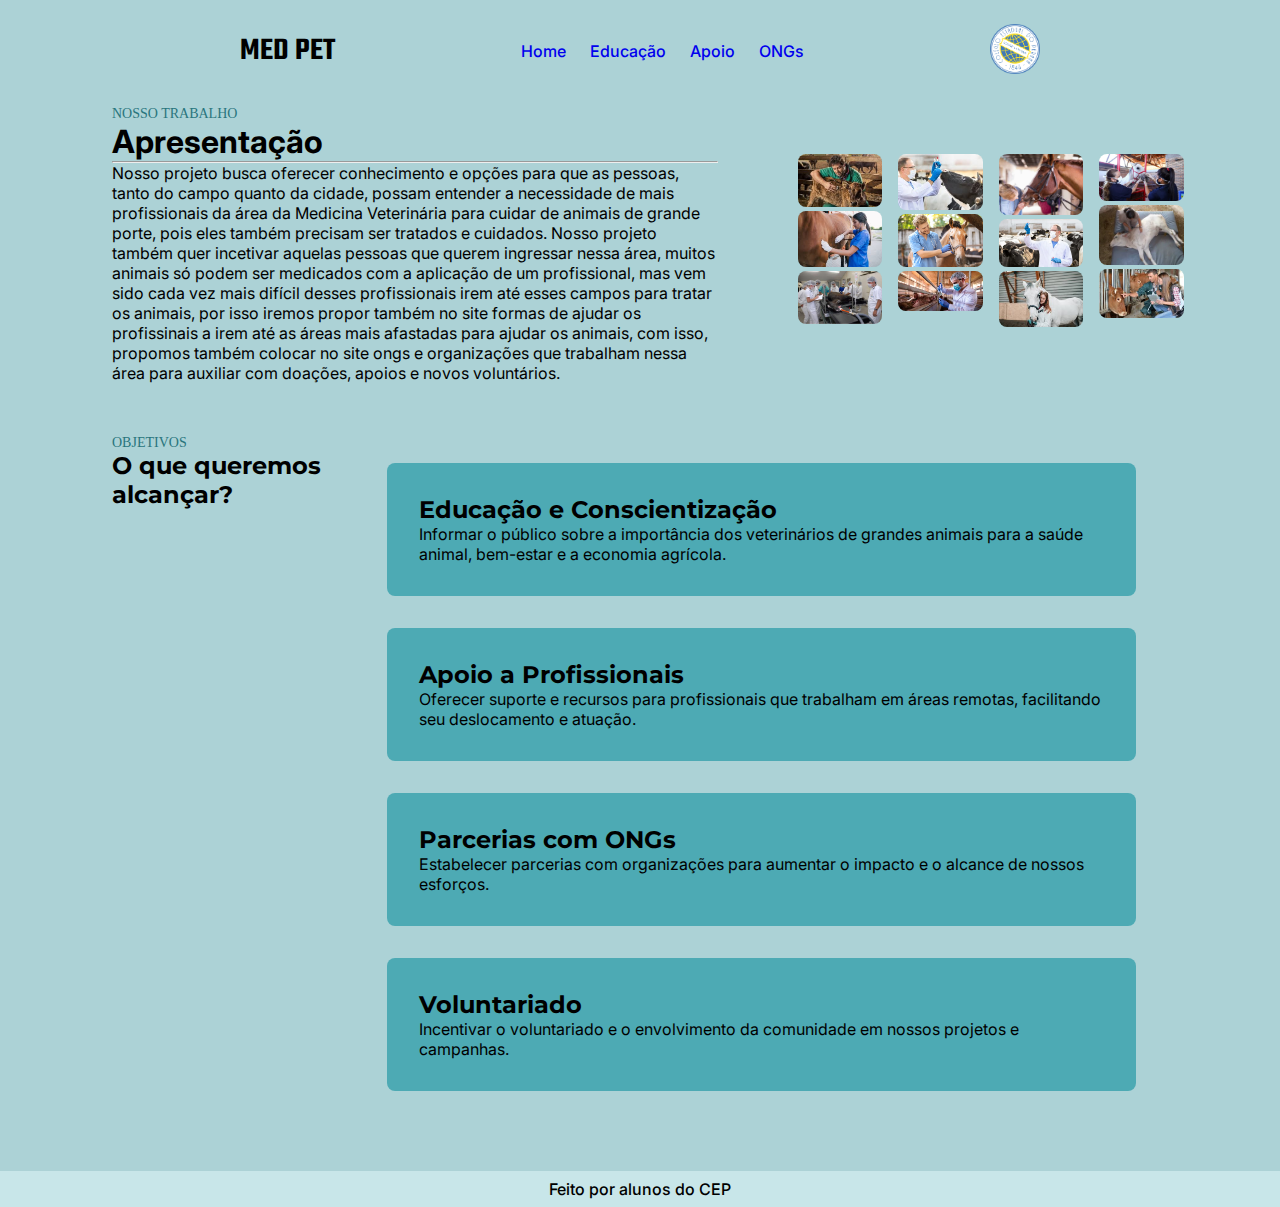
<file: index.html>
<!DOCTYPE html>
<html lang="pt-br">

<head>
    <meta charset="UTF-8">
    <meta name="viewport" content="width=device-width, initial-scale=1.0">
    <title>Med Pet</title>
    <link rel="stylesheet" href="style.css">
</head>


<body>
   <header>
      <nav>
         <span class="nome">Med Pet</span>
         <ul class="menu">
            <li><a href="index.html">Home</a></li>
            <li><a href="educacao.html">Educação</a></li>
            <li><a href="apoio.html">Apoio</a></li>
            <li><a href="ongs.html">ONGs</a></li>
         </ul>
         <a href="https://www.cep.pr.gov.br/"><img src ="Logo Cep.png" class="CEP"></a>
      </nav>
   </header>

   <main>
        
         <section class="hero">
            <div class="hero-conteúdo">
               <span class="destaque preto">Nosso Trabalho</span>
               <h1>Apresentação</h1>
               <hr/>
               <h3 class="hero-subtitulo">Nosso projeto busca oferecer conhecimento e opções para que as pessoas, tanto do campo quanto da cidade, possam entender a necessidade de mais profissionais da área da Medicina Veterinária para cuidar de animais de grande porte, pois eles também precisam ser tratados e cuidados. Nosso projeto também quer incetivar aquelas pessoas que querem ingressar nessa área, muitos animais só podem ser medicados com a aplicação de um profissional, mas vem sido cada vez mais difícil desses profissionais irem até esses campos para tratar os animais, por isso iremos propor também no site formas de ajudar os profissinais a irem até as áreas mais afastadas para ajudar os animais, com isso, propomos também colocar no site ongs e organizações que trabalham nessa área para auxiliar com doações, apoios e novos voluntários.</h3>
            </div>
            <div class="hero-imagens-container">
               <figure><img src="assets/download (1).jpeg" alt=""></figure>
               <figure><img src="assets/download (2).jpeg" alt=""></figure>
               <figure><img src="assets/download (3).jpg" alt=""></figure>
               <figure><img src="assets/download (4).jpeg" alt=""></figure>
               <figure><img src="assets/download (5).png" alt=""></figure>
               <figure><img src="assets/download (6).jpeg" alt=""></figure>
               <figure><img src="assets/download (7).jpg" alt=""></figure>
               <figure><img src="assets/download (8).webp" alt=""></figure>
               <figure><img src="assets/download (9).jpeg" alt=""></figure>
               <figure><img src="assets/download (10).webp" alt=""></figure>
               <figure><img src="assets/download (11).webp" alt=""></figure>
               <figure><img src="assets/download.jpeg" alt=""></figure>
            </div>
         </section>
    
    <section class="objetivos">
      <header>
          <span class="destaque">Objetivos</span>
          <h2 class="objetivos-titulo">O que queremos alcançar?</h2>
      </header>
      <div class="objetivos-card-container">
          <div class="objetivos-card">
              <header class="objetivos-cabeçalho">
                  <h3 class="objetivos-titulo">Educação e Conscientização</h3>
              </header>
              <p class="objetivos-descriçao">Informar o público sobre a importância dos veterinários de grandes animais para a saúde animal, bem-estar e a economia agrícola.</p>
          </div>
          <div class="objetivos-card">
              <header class="objetivos-cabeçalho">
                  <h3 class="objetivos-titulo">Apoio a Profissionais</h3>
              </header>
              <p class="objetivos-descriçao">Oferecer suporte e recursos para profissionais que trabalham em áreas remotas, facilitando seu deslocamento e atuação.</p>
          </div>
          <div class="objetivos-card">
              <header class="objetivos-cabeçalho">
                  <h3 class="objetivos-titulo">Parcerias com ONGs</h3>
              </header>
              <p class="objetivos-descriçao">Estabelecer parcerias com organizações para aumentar o impacto e o alcance de nossos esforços.</p>
          </div>
          <div class="objetivos-card">
              <header class="objetivos-cabeçalho">
                  <h3 class="objetivos-titulo">Voluntariado</h3>
              </header>
              <p class="objetivos-descriçao">Incentivar o voluntariado e o envolvimento da comunidade em nossos projetos e campanhas.</p>
          </div>
      </div>
  </section>
  
      
   </main>
   <footer>
      <p class="footer-autor">Feito por alunos do CEP</p>
   </footer>
</body>

</html>
</file>
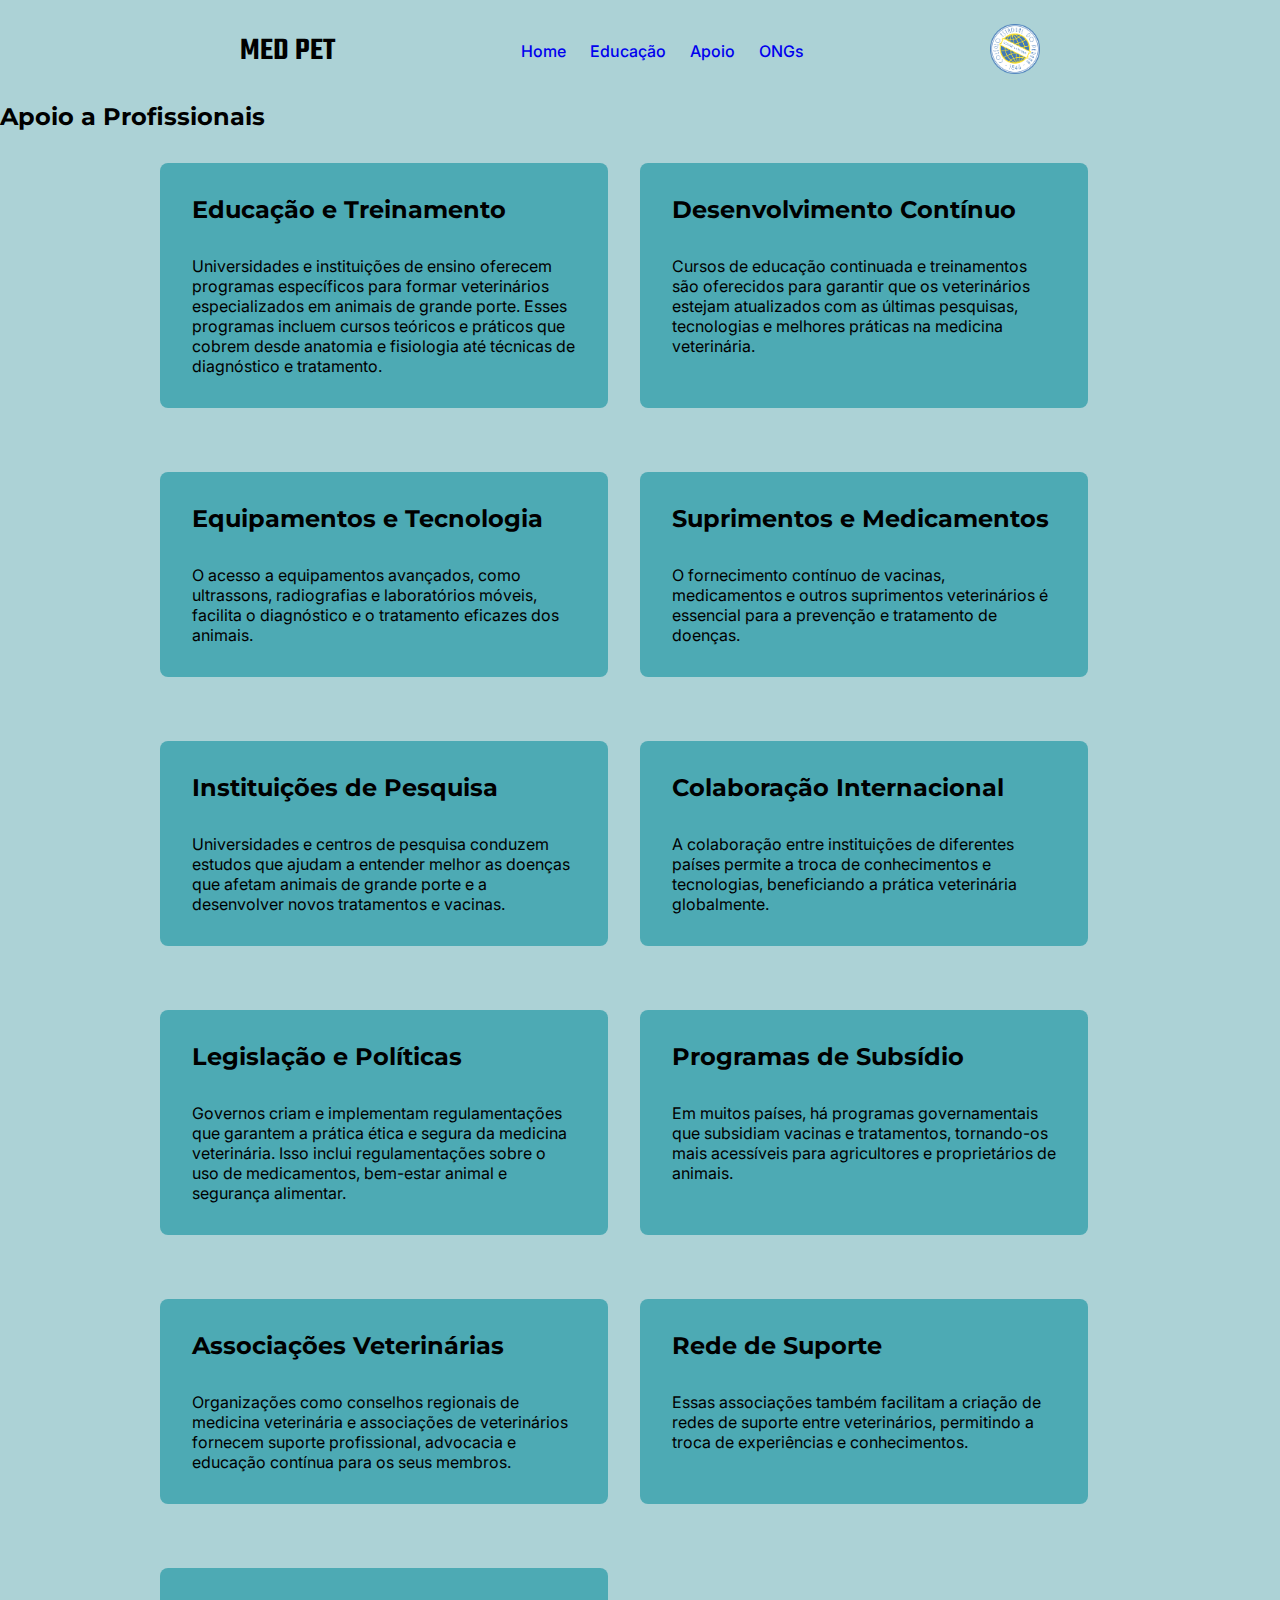
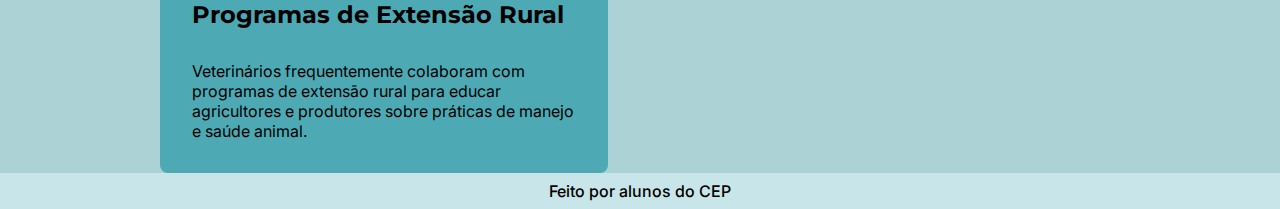
<file: apoio.html>
<!DOCTYPE html>
<html lang="pt-br">

<head>
    <meta charset="UTF-8">
    <meta name="viewport" content="width=device-width, initial-scale=1.0">
    <title>Med Pet - Apoio a Profissionais</title>
    <link rel="stylesheet" href="style.css">
</head>

<body>
   <header>
      <nav>
         <span class="nome">Med Pet</span>
            <ul class="menu">
                <li><a href="index.html">Home</a></li>
                <li><a href="educacao.html">Educação</a></li>
                <li><a href="apoio.html">Apoio</a></li>
                <li><a href="ongs.html">ONGs</a></li>     
            </ul>
         <a href="https://www.cep.pr.gov.br/"><img src ="Logo Cep.png" class="CEP"></a>
      </nav>
   </header>

   <main>
    <section class="conteudo">
        <header class="conteudo-header">
      <h2 class="objetivos-titulo">Apoio a Profissionais</h2>
        </header>
        <div class="card-container">
            <div class="card">
                <h2>Educação e Treinamento</h2>
                <p>Universidades e instituições de ensino oferecem programas específicos para formar veterinários especializados em animais de grande porte. Esses programas incluem cursos teóricos e práticos que cobrem desde anatomia e fisiologia até técnicas de diagnóstico e tratamento.</p>
            </div>
            <div class="card">
                <h2>Desenvolvimento Contínuo</h2>
                <p>Cursos de educação continuada e treinamentos são oferecidos para garantir que os veterinários estejam atualizados com as últimas pesquisas, tecnologias e melhores práticas na medicina veterinária.</p>
            </div>
            <div class="card">
                <h2>Equipamentos e Tecnologia</h2>
                <p>O acesso a equipamentos avançados, como ultrassons, radiografias e laboratórios móveis, facilita o diagnóstico e o tratamento eficazes dos animais.</p>
            </div>
            <div class="card">
                <h2>Suprimentos e Medicamentos</h2>
                <p>O fornecimento contínuo de vacinas, medicamentos e outros suprimentos veterinários é essencial para a prevenção e tratamento de doenças.</p>
            </div>
            <div class="card">
                <h2>Instituições de Pesquisa</h2>
                <p>Universidades e centros de pesquisa conduzem estudos que ajudam a entender melhor as doenças que afetam animais de grande porte e a desenvolver novos tratamentos e vacinas.</p>
            </div>
            <div class="card">
                <h2>Colaboração Internacional</h2>
                <p> A colaboração entre instituições de diferentes países permite a troca de conhecimentos e tecnologias, beneficiando a prática veterinária globalmente.</p>
            </div>
            <div class="card">
                <h2>Legislação e Políticas</h2>
                <p>Governos criam e implementam regulamentações que garantem a prática ética e segura da medicina veterinária. Isso inclui regulamentações sobre o uso de medicamentos, bem-estar animal e segurança alimentar.</p>
            </div>
            <div class="card">
                <h2>Programas de Subsídio</h2>
                <p>Em muitos países, há programas governamentais que subsidiam vacinas e tratamentos, tornando-os mais acessíveis para agricultores e proprietários de animais.</p>
            </div>
            <div class="card">
                <h2>Associações Veterinárias</h2>
                <p>Organizações como conselhos regionais de medicina veterinária e associações de veterinários fornecem suporte profissional, advocacia e educação contínua para os seus membros.</p>
            </div>
            <div class="card">
                <h2>Rede de Suporte</h2>
                <p>Essas associações também facilitam a criação de redes de suporte entre veterinários, permitindo a troca de experiências e conhecimentos.</p>
            </div>
            <div class="card">
                <h2>Programas de Extensão Rural</h2>
                <p>Veterinários frequentemente colaboram com programas de extensão rural para educar agricultores e produtores sobre práticas de manejo e saúde animal.</p>
            </div>
        </div>
    </section>
</main>
<footer>
    <p class="footer-autor">Feito por alunos do CEP</p>
</footer>
</body>

</html>
</file>
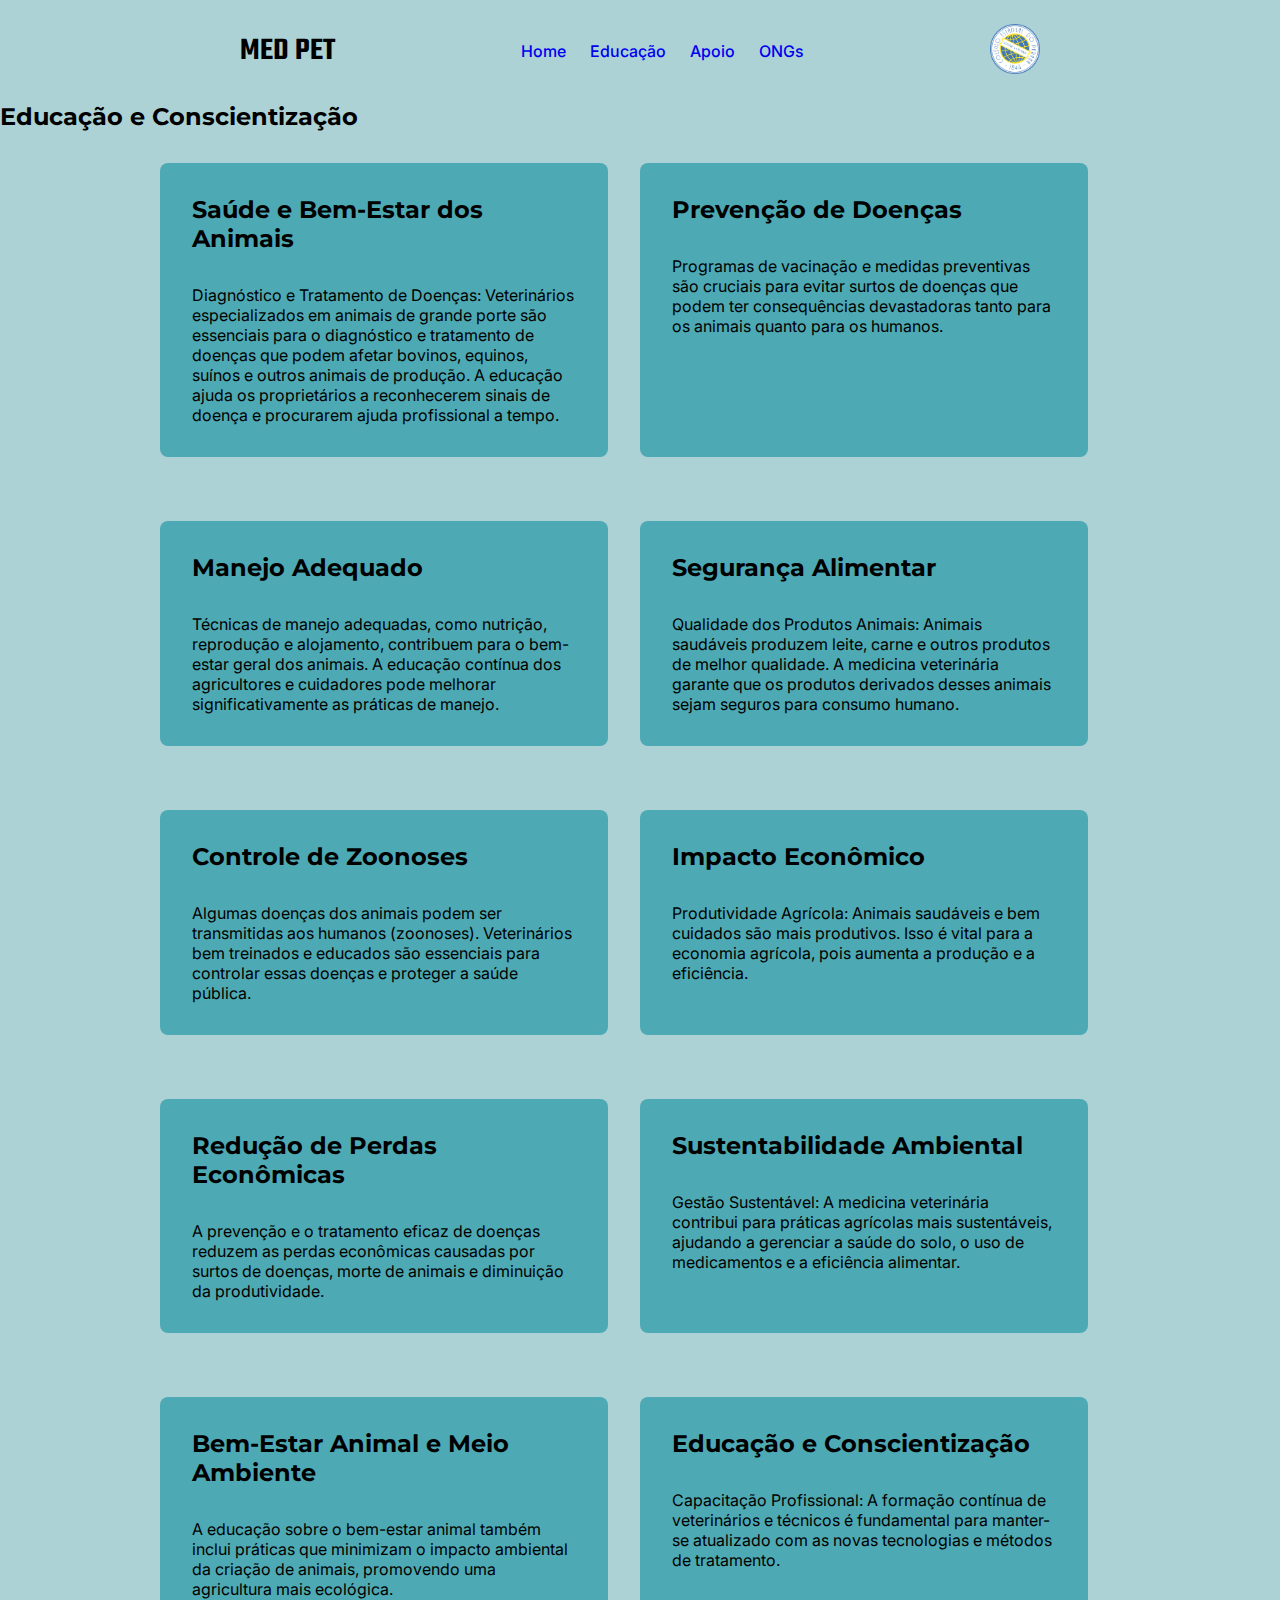
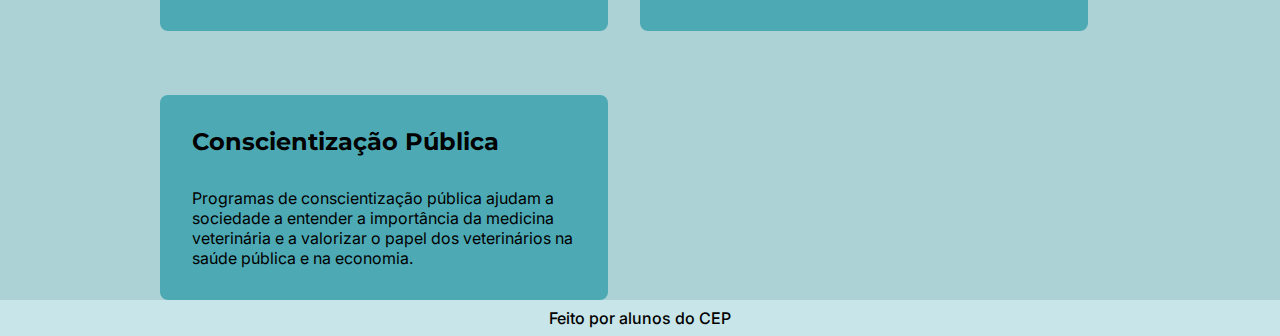
<file: educacao.html>
<!DOCTYPE html>
<html lang="pt-br">

<head>
    <meta charset="UTF-8">
    <meta name="viewport" content="width=device-width, initial-scale=1.0">
    <title>Educação e Conscientização</title>
    <link rel="stylesheet" href="style.css">
</head>

<body>
    <header>
        <nav>
            <span class="nome">Med Pet</span>
                <ul class="menu">
                    <li><a href="index.html">Home</a></li>
                    <li><a href="educacao.html">Educação</a></li>
                    <li><a href="apoio.html">Apoio</a></li>
                    <li><a href="ongs.html">ONGs</a></li>         
                </ul>
            <a href="https://www.cep.pr.gov.br/"><img src ="Logo Cep.png" class="CEP"></a>
        </nav>
    </header>

    <main>
        <section class="conteudo">
            <header class="conteudo-header">
          <h2 class="objetivos-titulo">Educação e Conscientização</h2>
            </header>
            <div class="card-container">
                <div class="card">
                    <h2>Saúde e Bem-Estar dos Animais</h2>
                    <p>Diagnóstico e Tratamento de Doenças: Veterinários especializados em animais de grande porte são essenciais para o diagnóstico e tratamento de doenças que podem afetar bovinos, equinos, suínos e outros animais de produção. A educação ajuda os proprietários a reconhecerem sinais de doença e procurarem ajuda profissional a tempo.</p>
                </div>
                <div class="card">
                    <h2>Prevenção de Doenças</h2>
                    <p>Programas de vacinação e medidas preventivas são cruciais para evitar surtos de doenças que podem ter consequências devastadoras tanto para os animais quanto para os humanos.</p>
                </div>
                <div class="card">
                    <h2>Manejo Adequado</h2>
                    <p>Técnicas de manejo adequadas, como nutrição, reprodução e alojamento, contribuem para o bem-estar geral dos animais. A educação contínua dos agricultores e cuidadores pode melhorar significativamente as práticas de manejo.</p>
                </div>
                <div class="card">
                    <h2>Segurança Alimentar</h2>
                    <p>Qualidade dos Produtos Animais: Animais saudáveis produzem leite, carne e outros produtos de melhor qualidade. A medicina veterinária garante que os produtos derivados desses animais sejam seguros para consumo humano.</p>
                </div>
                <div class="card">
                    <h2>Controle de Zoonoses</h2>
                    <p>Algumas doenças dos animais podem ser transmitidas aos humanos (zoonoses). Veterinários bem treinados e educados são essenciais para controlar essas doenças e proteger a saúde pública.</p>
                </div>
                <div class="card">
                    <h2>Impacto Econômico</h2>
                    <p>Produtividade Agrícola: Animais saudáveis e bem cuidados são mais produtivos. Isso é vital para a economia agrícola, pois aumenta a produção e a eficiência.</p>
                </div>
                <div class="card">
                    <h2>Redução de Perdas Econômicas</h2>
                    <p>A prevenção e o tratamento eficaz de doenças reduzem as perdas econômicas causadas por surtos de doenças, morte de animais e diminuição da produtividade.</p>
                </div>
                <div class="card">
                    <h2>Sustentabilidade Ambiental</h2>
                    <p>Gestão Sustentável: A medicina veterinária contribui para práticas agrícolas mais sustentáveis, ajudando a gerenciar a saúde do solo, o uso de medicamentos e a eficiência alimentar.</p>
                </div>
                <div class="card">
                    <h2>Bem-Estar Animal e Meio Ambiente</h2>
                    <p>A educação sobre o bem-estar animal também inclui práticas que minimizam o impacto ambiental da criação de animais, promovendo uma agricultura mais ecológica.</p>
                </div>
                <div class="card">
                    <h2>Educação e Conscientização</h2>
                    <p>Capacitação Profissional: A formação contínua de veterinários e técnicos é fundamental para manter-se atualizado com as novas tecnologias e métodos de tratamento.</p>
                </div>
                <div class="card">
                    <h2>Conscientização Pública</h2>
                    <p>Programas de conscientização pública ajudam a sociedade a entender a importância da medicina veterinária e a valorizar o papel dos veterinários na saúde pública e na economia.</p>
                </div>
            </div>
        </section>
    </main>
    <footer>
        <p class="footer-autor">Feito por alunos do CEP</p>
    </footer>
</body>

</html>
</file>
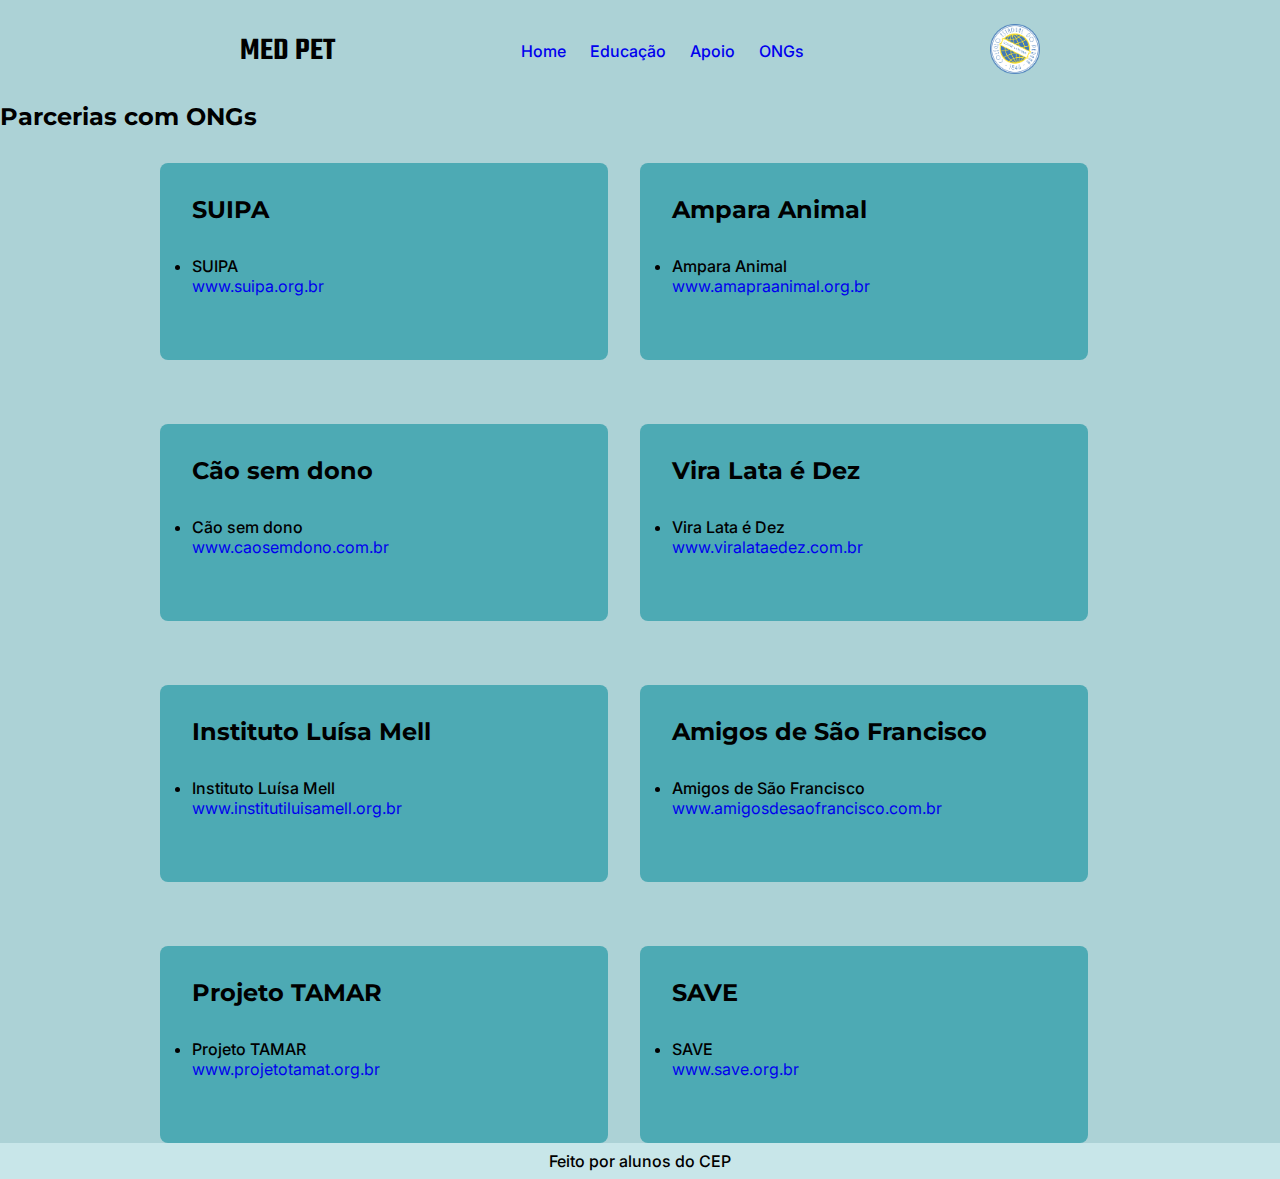
<file: ongs.html>
<!DOCTYPE html>
<html lang="pt-br">

<head>
    <meta charset="UTF-8">
    <meta name="viewport" content="width=device-width, initial-scale=1.0">
    <title>Med Pet - Apoio a Profissionais</title>
    <link rel="stylesheet" href="style.css">
</head>

<body>
   <header>
      <nav>
         <span class="nome">Med Pet</span>
            <ul class="menu">
                <li><a href="index.html">Home</a></li>
                <li><a href="educacao.html">Educação</a></li>
                <li><a href="apoio.html">Apoio</a></li>
                <li><a href="ongs.html">ONGs</a></li>      
            </ul>
         <a href="https://www.cep.pr.gov.br/"><img src ="Logo Cep.png" class="CEP"></a>
      </nav>
   </header>

   <main>
    <section class="conteudo">
        <header class="conteudo-header">
      <h2 class="objetivos-titulo">Parcerias com ONGs</h2>
        </header>
        <div class="card-container">
            <div class="card">
                <h2>SUIPA</h2>
                <li>SUIPA<a href="https://www.suipa.org.br"><p>www.suipa.org.br</a></li></p>
            </div>
            <div class="card">
                <h2>Ampara Animal</h2>
                <li>Ampara Animal<a href=" https://amparanimal.org.br/"><p>www.amapraanimal.org.br</a></li></p>
            </div>
            <div class="card">
                <h2>Cão sem dono</h2>
                <li>Cão sem dono<a href="http://www.caosemdono.com.br/"><p>www.caosemdono.com.br</a></li></p>
            </div>
            <div class="card">
                <h2>Vira Lata é Dez</h2>
                <li>Vira Lata é Dez<a href="http://viralataedez.com.br/"><p>www.viralataedez.com.br</a></li></p>
            </div>
            <div class="card">
                <h2>Instituto Luísa Mell</h2>
                <li>Instituto Luísa Mell<a href="http://ilm.org.br/"><p>www.institutiluisamell.org.br</a></li></p>
            </div>
            <div class="card">
                <h2>Amigos de São Francisco</h2>
                <li>Amigos de São Francisco<a href="http://amigosdesaofrancisco.com.br/ "><p>www.amigosdesaofrancisco.com.br</a></li></p>
            </div>
            <div class="card">
                <h2>Projeto TAMAR</h2>
                <li>Projeto TAMAR<a href="https://www.tamar.org.br/"><p>www.projetotamat.org.br</a></li></p>
            </div>
            <div class="card">
                <h2>SAVE</h2>
                <li>SAVE<a href="http://www.savebrasil.org.br/"><p>www.save.org.br</a></li></p>
            </div>
            
        </div>
    </section>
</main>
<footer>
    <p class="footer-autor">Feito por alunos do CEP</p>
</footer>
</body>

</html>
</file>
<file: style.css>
@import url('https://fonts.googleapis.com/css2?family=Inter:wght@100..900&family=Montserrat:ital,wght@0,100..900;1,100..900&family=Teko:wght@300..700&display=swap');

* {
    margin: 0;
    padding: 0;
    box-sizing: border-box;
}

body{
    background:#ACD2D6 ;
    color:#000000 ;

}

html{
    font-family: Inter;
    font-weight: 500;
}

a{
    text-decoration: none;
}

ul{
    list-style: none;
}

nav{
   max-width: 1120px;
   margin: auto;
   padding: 1.5rem 10rem;

   display: flex;
   flex-direction: row;
   justify-content: space-between;
   align-items: center;

}

.nome{
    font-family: Teko;
    font-size: 2rem;
    font-weight: 600;
    text-transform: uppercase;
}

.menu{
    display: flex;
    flex-direction: row;
    gap: 1.5rem;
    color: #000000;
}

.CEP{
    width: 50px;  /* Ajuste o tamanho conforme necessário */
    height: auto;
}

.main{
    display: flex;
    flex-direction: column;
}

.principal {
    background: #ACD2D6;
}

.hero{
    max-width: 1120px;


    display: flex;
    flex-direction: row;
    justify-content: space-between;
    align-items: center;
    gap: 6rem;
    padding: 0rem 2rem;
    margin: auto;

}

.hero-conteudo{
    display: flex;
    flex-direction: column;
    gap: 1rem;
}

.destaque{
    color: #29757d;
    font-family: Epilogue;
    font-size: 14px;
    font-weight: 500;
    text-transform: uppercase;
}

.preto {
    color: #29757d;
}

.h1 {
    font-family: Montserrat;
    font-size: 3.5rem;
    font-weight: 800;
}

.hr {
    border-color: #000000;
}

.hero-subtitulo {
    color: #000000;
    font-family: Inter;
    font-size: 1rem;
    font-style: normal;
    font-weight: 400;
}

.hero-imagens-container{
    max-width: 70%;
    column-count: 4;
    column-gap: 1rem;
    margin: -1rem;
}

.hero-imagens-container > figure > img{
    width: 100%;
    border-radius: 0.5rem;

} 

.objetivos {
    color: #29757d;
    display: flex;
    max-width: 1120px;
    padding: 3rem 2rem;
    margin: auto;
}

.objetivos-cabeçalho {
    display: flex;
    flex-direction: column;
    gap: 1.5rem;
}

.objetivos-titulo {
    font-family: Montserrat;
    font-size: 2rem;
    font-weight: 700;
    color: #000000;
}

.objetivos-subtitulos {
    color: #000000;
    font-family: Inter;
    font-size: 1rem;
    font-weight: 400;
}

.objetivos-card-container {
    padding: 2rem 2rem;
    display: grid;
    grid-template-columns: repeat(auto-fit, minmax(450px, 1fr));
    gap: 2rem;
}

.objetivos-card {
    background: #4daab4;
    padding: 2rem;
    border-radius: 0.5rem;
    display: flex;
    flex-direction: column;
    gap: 2re;
} 

.objetivos-titulo {
    color: #000000;
    font-family: Montserrat;
    font-size: 1.5rem;
    font-weight: 700;
}

.objetivos-descriçao {
    color: #000000;
    font-family: Inter;
    font-size: 1rem;
    font-weight: 400;
}

.card-container {
    padding: 0rem 10rem;
    display: flex;
    flex-direction: row;
    flex-wrap: wrap;
    gap: 2rem;
}

.conteudo-header {
    color: #000000;
    font-family: Montserrat;
    font-weight: 700;
    padding-right: 2rem 1rem;
}

.card {
    background: #4daab4;
    padding: 2rem;
    border-radius: 0.5rem;
    display: flex;
    flex-direction: column;
    gap: 2rem;
    flex-basis: calc(50% - 2rem);
    margin-top: 2rem;
} 

.card h2 {
    color: #000000;
    font-family: Montserrat;
    font-size: 1.5rem;
    font-weight: 700;
}

.card p {
    color: #000000;
    font-family: Inter;
    font-size: 1rem;
    font-weight: 400;
}

.footer-autor {
    padding: 0.5rem;
    display: flex;
    flex-direction: column;
    align-items: center;
    background: #c8e6e9;
    color: #000000;
}

@media (max-width: 750px) {
    nav {
        flex-direction: column;
        padding: 1.5rem 1rem;
    }

    .hero {
        padding: 0rem 1rem;
        flex-direction: column;
        gap: 4rem;
    }

    .objetivos {
        padding: 1rem;
        flex-direction: column;
    }

    .card-container {
        padding: 0rem 1rem;
        flex-direction: column;
        align-items: center;
    }
}
</file>
